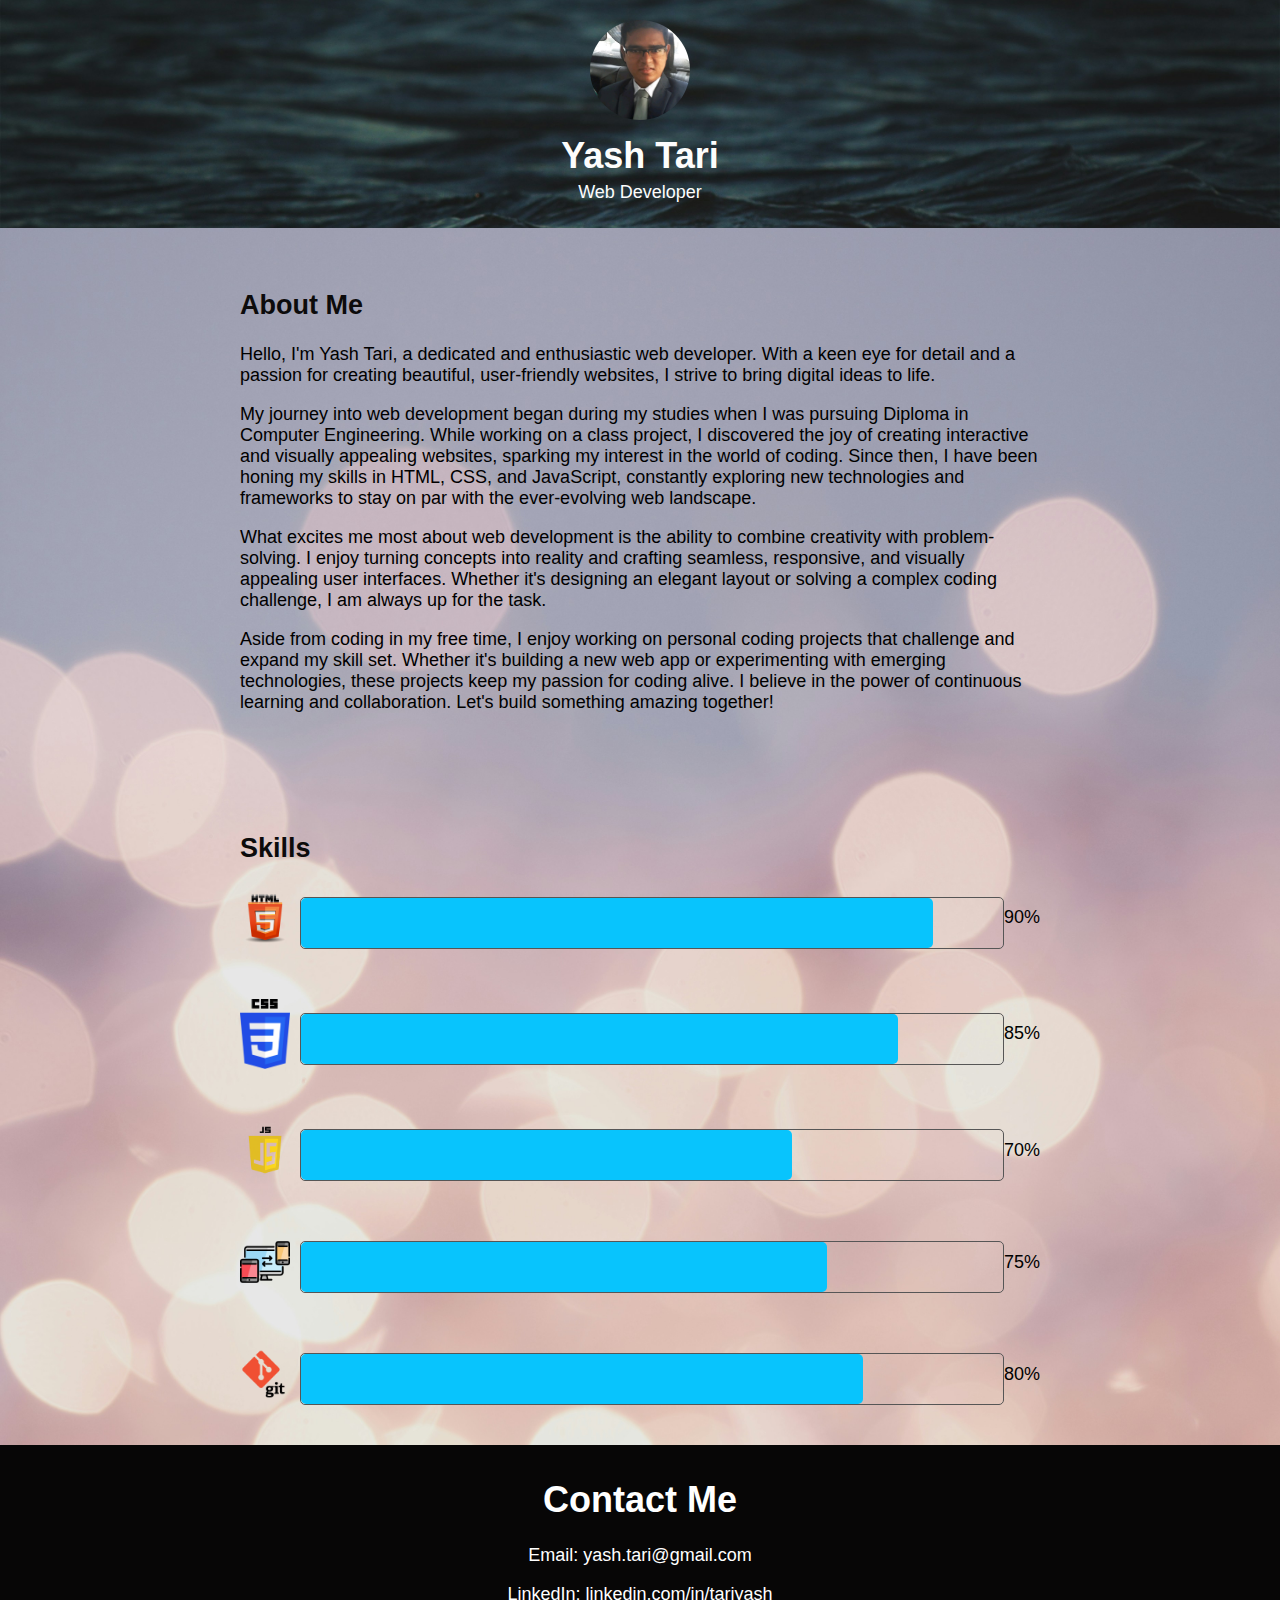
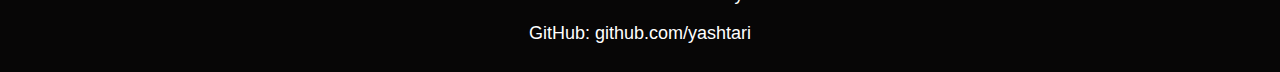
<file: Level-1/Task-2/index.html>
<!DOCTYPE html>
<head>
    <link rel="stylesheet" href="styles.css">
    <title>Yash Tari - Portfolio</title>
</head>

<body>
    <header>
        <div class="container">
            <img src="./Images/yashpfp.jpeg" alt="Yash Tari" class="profile-image">
            <h1>Yash Tari</h1>
            <p>Web Developer</p>
        </div>
    </header>

    <section id="about">
        <div class="container">
            <h2>About Me</h2>
            <p>Hello, I'm Yash Tari, a dedicated and enthusiastic web developer. With a keen eye for detail and a passion for creating beautiful, user-friendly websites, I strive to bring digital ideas to life.</p>
            <p>My journey into web development began during my studies when I was pursuing Diploma in Computer Engineering. While working on a class project, I discovered the joy of creating interactive and visually appealing websites, sparking my interest in the world of coding. Since then, I have been honing my skills in HTML, CSS, and JavaScript, constantly exploring new technologies and frameworks to stay on par with the ever-evolving web landscape.</p>
            <p>What excites me most about web development is the ability to combine creativity with problem-solving. I enjoy turning concepts into reality and crafting seamless, responsive, and visually appealing user interfaces. Whether it's designing an elegant layout or solving a complex coding challenge, I am always up for the task.</p>
            <p>Aside from coding in my free time, I enjoy working on personal coding projects that challenge and expand my skill set. Whether it's building a new web app or experimenting with emerging technologies, these projects keep my passion for coding alive. I believe in the power of continuous learning and collaboration. Let's build something amazing together!</p>
        </div>
    </section>

    <section id="skills">
        <div class="container">
            <h2>Skills</h2>
            
            <div class="progress-bar-container">
                <img src="./Images/html-logo.png" alt="HTML5 Logo" class="skill-logo">
                <div class="progress-bar">
                    <span class="percentage html"></span>
                </div>
                <span class="progress-label">90%</span>
            </div>
                
            <div class="progress-bar-container">
                <img src="./Images/css-logo.png" alt="CSS3 Logo" class="skill-logo">
                <div class="progress-bar">
                    <span class="percentage css"></span>
                </div>
                <span class="progress-label">85%</span>
            </div>
                
            <div class="progress-bar-container">
                <img src="./Images/js-logo.png" alt="JavaScript Logo" class="skill-logo">
                <div class="progress-bar">
                    <span class="percentage javascript"></span>
                </div>
                <span class="progress-label">70%</span>
            </div>
                
            <div class="progress-bar-container">
                <img src="./Images/rs-design-logo.png" alt="Responsive Design Logo" class="skill-logo">
                <div class="progress-bar">
                    <span class="percentage responsive-design"></span>
                </div>
                <span class="progress-label">75%</span>
            </div>
                
            <div class="progress-bar-container">
                <img src="./Images/git-logo.png" alt="Git Logo" class="skill-logo">
                <div class="progress-bar">
                    <span class="percentage git"></span>
                </div>
                <span class="progress-label">80%</span>
            </div>
                
        </div>
    </section>

    <footer>
        <div class="container">
            <h1>Contact Me</h1>
            <p>Email: yash.tari@gmail.com</p>
            <p>LinkedIn: linkedin.com/in/tariyash</p>
            <p>GitHub: github.com/yashtari</p>
        </div>
    </footer>
</body>
</html>
</file>
<file: Level-1/Task-2/styles.css>
body {
    background-image: url('./Images/bgimg.jpg');
    background-size: cover;
    background-repeat: no-repeat;
    background-position: center center;
    font-family: 'Arial', sans-serif;
    font-size: large;
    margin: 0;
    padding: 0;
}

.container {
    max-width: 800px;
    margin: 0 auto;
}

header {
    background-image: url('./Images/headerimage.jpg');
    background-size: cover;
    background-repeat: no-repeat;
    background-position: center center;
    color: #fdfdfc;
    text-align: center;
    padding: 20px 0;
}

.profile-image {
    width: 100px; 
    height: 100px; 
    border-radius: 50%;
    margin-bottom: 10px;
}

header h1 {
    margin: 0;
}

header p {
    margin: 5px 0;
}

section {
    padding: 40px 0;
}

h2 {
    color: #0c0b0b;
}

ul {
    list-style: none;
    padding: 0;
}

.progress-bar-container:not(:last-child) {
    margin-bottom: 50px;
}

.progress-bar-container {
    display: flex;
    align-items: center;
}

.progress-bar-container img {
    width: 50px; 
    height: auto; 
    margin-right: 10px;
}

.progress-bar-container .progress-bar {
    height: 50px;
    width: calc(100% - 60px);
    margin-top: 10px;
    border: 1px solid #565656;
    border-radius: 5px;
}

.percentage {
    display: block;
    height: 100%;
    background-color: rgb(8, 196, 253);
    border-radius: 5px;
    animation: progress 1500ms ease-in 1;
    text-align: center;
    line-height: 20px; 
    color: #fff;
    z-index: 1;
}

.html {
    width: 90%;
}

.css {
    width: 85%;
}

.javascript {
    width: 70%;
}

.responsive-design {
    width: 75%;
}

.git {
    width: 80%;
}

@keyframes progress {
    from {
        width: 0;
    }
}

.project {
    margin-bottom: 20px;
}

footer {
    background-color: #070606;
    color: #fff;
    text-align: center;
    padding: 10px 0;
}
</file>
